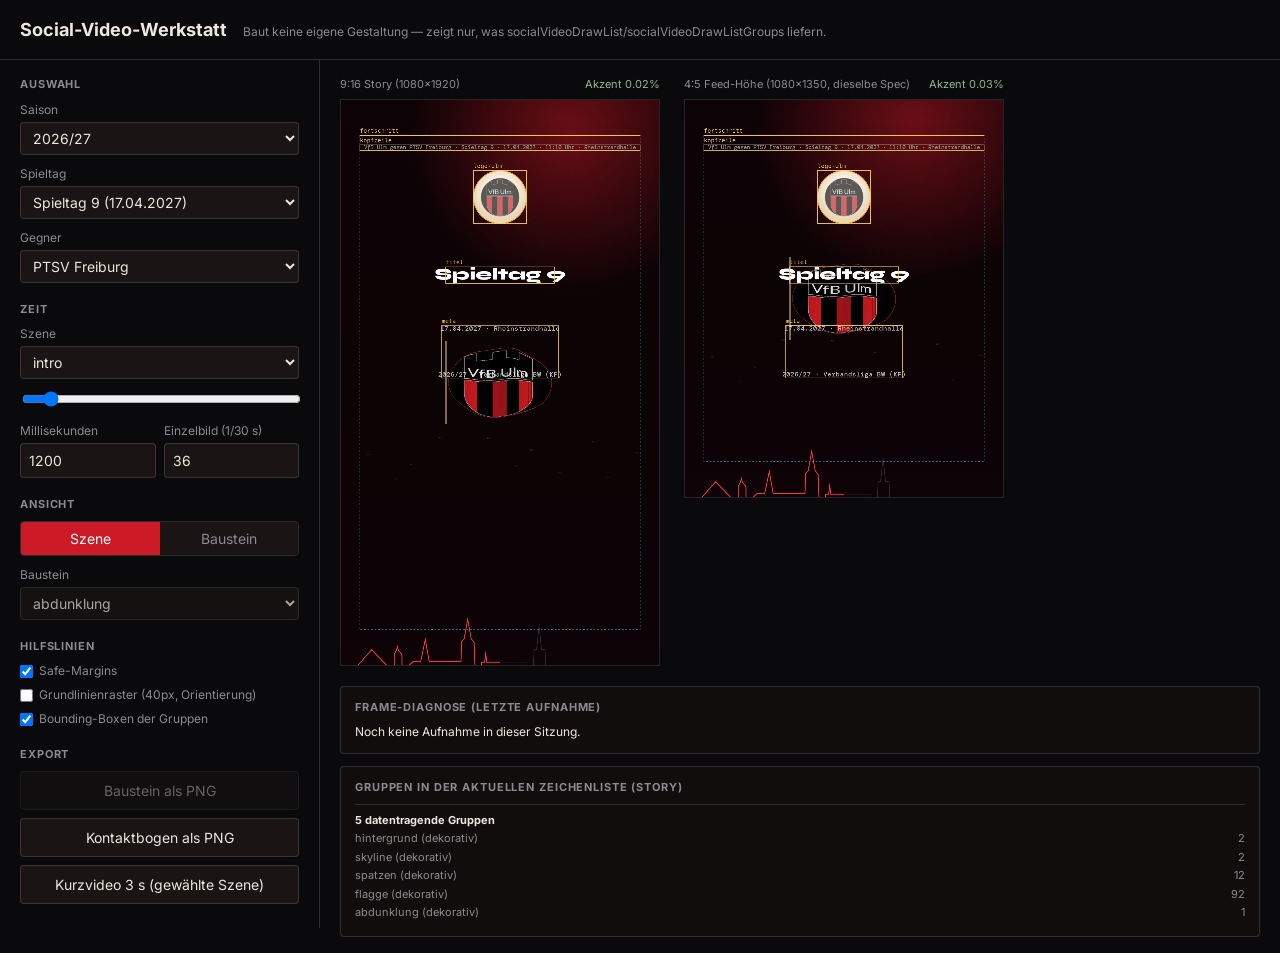
<file: social-video-lab.html>
<!doctype html>
<html lang="de">
<head>
<meta charset="utf-8">
<meta name="viewport" content="width=device-width, initial-scale=1">
<title>Social-Video-Werkstatt</title>
<!--
  S2e — Renderer-Werkstatt, Stufe 3. Eigenständige Datei, NICHT in index.html eingebunden, kein neuer Tab in
  der App. Lädt dieselben vier klassischen Skripte wie index.html (season-data-embedded.js,
  matchcenter-core.js, social-video-assets.js, social-video-renderer.js — die vierte Datei war nötig, weil
  buildSocialVideoSpec rund 80 geteilte Matchcenter-/Saison-Funktionen braucht, die zu Recht nicht in
  social-video-renderer.js verschoben wurden, siehe Kopfkommentar dort) und enthält SELBST keine einzige
  eigene Layout- oder Textberechnung — jede Zeichenentscheidung kommt aus socialVideoDrawList/
  socialVideoDrawListGroups. Diese Datei ist reine Bedienoberfläche + Export-Verdrahtung.
-->
<!-- S2e-Aufgabe 1 (Schriftfrage): dieselbe Schrift-Deklaration wie index.html — EINE gemeinsame Datei,
     nicht zwei eigene (siehe deren Kopfkommentar). -->
<link rel="stylesheet" href="social-video-fonts.css">
<style>
  :root{
    --ink:#EDE7DF; --muted:#8A8A90; --accent:#CC1A27; --bg:#0E0306; --panel:#171012;
    --hairline:rgba(255,255,255,.14); --warn:#ff5a5a; --ok:#8FB88F;
  }
  *{box-sizing:border-box;}
  body{margin:0;background:#0a0a0c;color:var(--ink);font:14px/1.5 -apple-system,Segoe UI,Inter,sans-serif;}
  header{padding:16px 20px;border-bottom:1px solid var(--hairline);display:flex;align-items:baseline;gap:16px;flex-wrap:wrap;}
  header h1{font-size:18px;margin:0;font-weight:700;}
  header p{margin:0;color:var(--muted);font-size:12px;}
  .layout{display:flex;gap:0;align-items:flex-start;}
  .controls{width:320px;flex:none;padding:16px 20px;border-right:1px solid var(--hairline);position:sticky;top:0;max-height:100vh;overflow:auto;}
  .controls h2{font-size:11px;text-transform:uppercase;letter-spacing:.08em;color:var(--muted);margin:18px 0 8px;}
  .controls h2:first-child{margin-top:0;}
  .field{margin-bottom:10px;}
  .field label{display:block;font-size:12px;color:var(--muted);margin-bottom:3px;}
  select,input[type=number]{width:100%;background:#1a1414;color:var(--ink);border:1px solid var(--hairline);border-radius:4px;padding:6px 8px;font:inherit;}
  input[type=range]{width:100%;}
  .row{display:flex;gap:8px;align-items:center;}
  .row > *{flex:1;}
  .toggle{display:flex;border:1px solid var(--hairline);border-radius:4px;overflow:hidden;}
  .toggle button{flex:1;background:#1a1414;color:var(--muted);border:none;padding:6px 0;font:inherit;cursor:pointer;}
  .toggle button.active{background:var(--accent);color:#fff;}
  .checkrow{display:flex;align-items:center;gap:6px;margin-bottom:6px;font-size:12px;color:var(--muted);}
  .checkrow input{margin:0;}
  button.action{width:100%;background:#1a1414;color:var(--ink);border:1px solid var(--hairline);border-radius:4px;padding:8px;font:inherit;cursor:pointer;margin-bottom:8px;}
  button.action:hover{border-color:var(--accent);}
  button.action:disabled{opacity:.4;cursor:not-allowed;}
  .main{flex:1;padding:16px 20px;min-width:0;}
  .canvases{display:flex;gap:24px;flex-wrap:wrap;align-items:flex-start;}
  .canvas-box{flex:none;}
  .canvas-box .meta{font-size:11px;color:var(--muted);margin-bottom:6px;display:flex;justify-content:space-between;gap:12px;}
  .canvas-box .meta .accent-ok{color:var(--ok);}
  .canvas-box .meta .accent-warn{color:var(--warn);}
  canvas{display:block;background:#000;border:1px solid var(--hairline);max-width:320px;height:auto;}
  canvas.feed{max-width:320px;}
  .diag{margin-top:20px;padding:12px 14px;border:1px solid var(--hairline);border-radius:4px;background:#120d0d;font-size:12px;}
  .diag h2{margin:0 0 8px;font-size:11px;text-transform:uppercase;letter-spacing:.08em;color:var(--muted);}
  .diag .deviation.bad{color:var(--warn);font-weight:700;}
  .diag .deviation.good{color:var(--ok);}
  .groups-list{font-size:11px;color:var(--muted);margin-top:4px;max-height:120px;overflow:auto;border-top:1px solid var(--hairline);padding-top:6px;}
  .groups-list div{display:flex;justify-content:space-between;padding:1px 0;}
  .groups-list .over{color:var(--warn);}
</style>
</head>
<body>
<header>
  <h1>Social-Video-Werkstatt</h1>
  <p>Baut keine eigene Gestaltung — zeigt nur, was socialVideoDrawList/socialVideoDrawListGroups liefern.</p>
</header>
<div class="layout">
  <div class="controls">
    <h2>Auswahl</h2>
    <div class="field">
      <label for="f-season">Saison</label>
      <select id="f-season"></select>
    </div>
    <div class="field">
      <label for="f-matchday">Spieltag</label>
      <select id="f-matchday"></select>
    </div>
    <div class="field">
      <label for="f-opponent">Gegner</label>
      <select id="f-opponent"></select>
    </div>

    <h2>Zeit</h2>
    <div class="field">
      <label for="f-scene">Szene</label>
      <select id="f-scene"></select>
    </div>
    <div class="field">
      <input type="range" id="f-frame" min="0" max="449" step="1" value="0">
    </div>
    <div class="field row">
      <div><label for="f-ms">Millisekunden</label><input type="number" id="f-ms" min="0" max="15000" step="1" value="0"></div>
      <div><label for="f-frameno">Einzelbild (1/30 s)</label><input type="number" id="f-frameno" min="0" max="449" step="1" value="0"></div>
    </div>

    <h2>Ansicht</h2>
    <div class="field">
      <div class="toggle" id="f-mode">
        <button data-mode="scene" class="active" type="button">Szene</button>
        <button data-mode="baustein" type="button">Baustein</button>
      </div>
    </div>
    <div class="field">
      <label for="f-group">Baustein</label>
      <select id="f-group" disabled></select>
    </div>

    <h2>Hilfslinien</h2>
    <label class="checkrow"><input type="checkbox" id="f-safe" checked> Safe-Margins</label>
    <label class="checkrow"><input type="checkbox" id="f-grid"> Grundlinienraster (40px, Orientierung)</label>
    <label class="checkrow"><input type="checkbox" id="f-boxes" checked> Bounding-Boxen der Gruppen</label>

    <h2>Export</h2>
    <button class="action" id="btn-png" disabled>Baustein als PNG</button>
    <button class="action" id="btn-sheet">Kontaktbogen als PNG</button>
    <button class="action" id="btn-video">Kurzvideo 3 s (gewählte Szene)</button>
  </div>
  <div class="main">
    <div class="canvases">
      <div class="canvas-box">
        <div class="meta"><span>9:16 Story (1080×1920)</span><span id="accent-story">Akzent —</span></div>
        <canvas id="cv-story" width="1080" height="1920"></canvas>
      </div>
      <div class="canvas-box">
        <div class="meta"><span>4:5 Feed-Höhe (1080×1350, dieselbe Spec)</span><span id="accent-feed">Akzent —</span></div>
        <canvas id="cv-feed" class="feed" width="1080" height="1350"></canvas>
      </div>
    </div>
    <div class="diag">
      <h2>Frame-Diagnose (letzte Aufnahme)</h2>
      <div id="diag-body">Noch keine Aufnahme in dieser Sitzung.</div>
    </div>
    <div class="diag" style="margin-top:12px;">
      <h2>Gruppen in der aktuellen Zeichenliste (Story)</h2>
      <div class="groups-list" id="groups-readout"></div>
    </div>
  </div>
</div>

<script src="season-data-embedded.js"></script>
<script src="matchcenter-core.js"></script>
<script src="social-video-assets.js"></script>
<script src="social-video-renderer.js"></script>
<script>
(async function () {
  'use strict';

  // ── Bootstrap: dieselben minimalen Stubs wie scripts/test-social-video-render.mjs (node:vm-Kontext),
  // hier aber im echten Browser als globale var-Deklarationen. Validiert durch die komplette Testsuite, die
  // exakt dieselben Stubwerte verwendet (cachedAnalysis als Passthrough, kein ACTIVE_SEASON_CONFIG-Inhalt
  // nötig, SEASON_START/-END leer) — siehe matchcenter-core.js Kopfkommentar.
  const SEASON_CONFIG = {};
  const seasonKeys = Object.keys(window.STATIC_SEASON_DATA || {}).sort();
  for (const key of seasonKeys) SEASON_CONFIG[key] = { label: window.STATIC_SEASON_DATA[key].label || key, seasonId: null, dateRange: null };
  window.SEASON_CONFIG = SEASON_CONFIG;
  window.ACTIVE_SEASON_CONFIG = {};
  window.CURRENT_SEASON_KEY = seasonKeys[seasonKeys.length - 1] || '';
  window.SEASON_START = '';
  window.SEASON_END = '';
  window.cachedAnalysis = (key, fn) => fn();
  window.analysisCacheKey = () => '';
  window.detectSide = () => null;
  const SEASONS = {};
  for (const key of seasonKeys) {
    const raw = window.STATIC_SEASON_DATA[key];
    const games = (raw.games || []).map(normalizeGame);
    SEASONS[key] = { data: { rawLeagueGames: games, rawGames: games } };
  }
  window.SEASONS = SEASONS;

  // ── DOM-Referenzen ──────────────────────────────────────────────────────
  const el = {
    season: document.getElementById('f-season'),
    matchday: document.getElementById('f-matchday'),
    opponent: document.getElementById('f-opponent'),
    scene: document.getElementById('f-scene'),
    frame: document.getElementById('f-frame'),
    ms: document.getElementById('f-ms'),
    frameno: document.getElementById('f-frameno'),
    group: document.getElementById('f-group'),
    safe: document.getElementById('f-safe'),
    grid: document.getElementById('f-grid'),
    boxes: document.getElementById('f-boxes'),
    modeButtons: [...document.querySelectorAll('#f-mode button')],
    cvStory: document.getElementById('cv-story'),
    cvFeed: document.getElementById('cv-feed'),
    accentStory: document.getElementById('accent-story'),
    accentFeed: document.getElementById('accent-feed'),
    diagBody: document.getElementById('diag-body'),
    groupsReadout: document.getElementById('groups-readout'),
    btnPng: document.getElementById('btn-png'),
    btnSheet: document.getElementById('btn-sheet'),
    btnVideo: document.getElementById('btn-video'),
  };

  const FRAME_MS = 1000 / SOCIAL_VIDEO_FPS; // 1/30s, exakt wie der Renderer
  const FRAME_COUNT = Math.round(SOCIAL_VIDEO_DURATION_MS / FRAME_MS); // 450

  const state = {
    specsForMatchday: [], // Array von Story-Specs (ein Eintrag je Ulm-Gegner), aus buildSocialVideoSpec
    spec: null,           // gewählte Story-Spec — GLEICHE Spec treibt beide Formate (format wird pro Panel überschrieben)
    assets: null,         // Promise<{assetKey:Image}>, einmal pro Spec geladen
    mode: 'scene',
    frameIndex: 0,
  };

  // ── Hilfsfunktionen, rein UI-seitig (keine Layout-/Textberechnung — nur Wiring) ──────────────────────
  function msOfFrame(i) { return Math.round(i * FRAME_MS); }
  function frameOfMs(ms) { return Math.round(ms / FRAME_MS); }

  function populateSelect(select, items, toLabel, toValue) {
    select.innerHTML = '';
    for (const item of items) {
      const opt = document.createElement('option');
      opt.value = toValue(item);
      opt.textContent = toLabel(item);
      select.appendChild(opt);
    }
  }

  // ── Saison/Spieltag/Gegner-Kaskade ──────────────────────────────────────
  function seasonsWithMatchdays() {
    return seasonKeys.filter((k) => getSeasonMatchdays(k).some((m) => m.number != null));
  }
  function loadMatchdaysFor(seasonKey) {
    const mds = getSeasonMatchdays(seasonKey).filter((m) => m.number != null);
    populateSelect(el.matchday, mds, (m) => `Spieltag ${m.number} (${formatDateDE(m.date)})`, (m) => m.key);
    if (mds.length) el.matchday.value = mds[mds.length - 1].key;
    loadOpponentsFor(seasonKey, el.matchday.value);
  }
  function loadOpponentsFor(seasonKey, matchdayKey) {
    const specs = buildSocialVideoSpec({ seasonKey, matchdayKey, format: 'story-9x16' }).filter((s) => s.matchday);
    state.specsForMatchday = specs;
    populateSelect(el.opponent, specs, (s) => s.opponentDisplay || 'Gegner', (s) => s.opponentDisplay || '');
    selectSpec(specs[0] || null);
  }
  function selectSpec(spec) {
    state.spec = spec;
    state.assets = spec ? socialVideoLoadAssets(spec) : Promise.resolve({});
    if (spec) {
      populateSelect(el.scene, spec.scenes, (s) => s.id, (s) => s.id);
      if (spec.scenes.length) el.scene.value = spec.scenes[0].id;
    } else {
      el.scene.innerHTML = '<option value="">— kein Ulm-Spiel —</option>';
    }
    refreshGroupOptions();
    render();
  }

  el.season.addEventListener('change', () => loadMatchdaysFor(el.season.value));
  el.matchday.addEventListener('change', () => loadOpponentsFor(el.season.value, el.matchday.value));
  el.opponent.addEventListener('change', () => {
    const spec = state.specsForMatchday.find((s) => (s.opponentDisplay || '') === el.opponent.value);
    selectSpec(spec || null);
  });
  el.scene.addEventListener('change', () => {
    if (!state.spec) return;
    const scene = state.spec.scenes.find((s) => s.id === el.scene.value);
    if (scene) setFrame(frameOfMs(Math.round(scene.startMs + (scene.endMs - scene.startMs) * 0.5)));
    refreshGroupOptions();
  });

  // ── Zeitregler (Frame-exakt, 1/30s) ─────────────────────────────────────
  function setFrame(i) {
    i = Math.max(0, Math.min(FRAME_COUNT - 1, i));
    state.frameIndex = i;
    el.frame.value = String(i);
    el.frameno.value = String(i);
    el.ms.value = String(msOfFrame(i));
    syncSceneSelectToFrame();
    render();
  }
  function syncSceneSelectToFrame() {
    if (!state.spec) return;
    const ms = msOfFrame(state.frameIndex);
    const at = socialVideoSceneAt(state.spec, ms);
    if (at?.scene && el.scene.value !== at.scene.id) { el.scene.value = at.scene.id; refreshGroupOptions(); }
  }
  el.frame.addEventListener('input', () => setFrame(Number(el.frame.value)));
  el.frameno.addEventListener('change', () => setFrame(Number(el.frameno.value) || 0));
  el.ms.addEventListener('change', () => setFrame(frameOfMs(Number(el.ms.value) || 0)));

  // ── Szene/Baustein-Umschalter ────────────────────────────────────────────
  el.modeButtons.forEach((btn) => btn.addEventListener('click', () => {
    state.mode = btn.dataset.mode;
    el.modeButtons.forEach((b) => b.classList.toggle('active', b === btn));
    el.group.disabled = state.mode !== 'baustein';
    el.btnPng.disabled = state.mode !== 'baustein';
    render();
  }));
  el.group.addEventListener('change', render);
  el.safe.addEventListener('change', render);
  el.grid.addEventListener('change', render);
  el.boxes.addEventListener('change', render);

  function refreshGroupOptions() {
    if (!state.spec) { el.group.innerHTML = ''; return; }
    const ms = msOfFrame(state.frameIndex);
    const list = socialVideoDrawList(state.spec, ms);
    const groups = socialVideoDrawListGroups(list).map((g) => g.name).sort();
    const prev = el.group.value;
    populateSelect(el.group, groups, (g) => g, (g) => g);
    if (groups.includes(prev)) el.group.value = prev;
  }

  // ── Rendern ──────────────────────────────────────────────────────────────
  function areaOf(c) {
    if (c.type === 'rect') return Math.max(0, c.w) * Math.max(0, c.h);
    if (c.type === 'circle') return Math.PI * c.r * c.r;
    if (c.type === 'text') return Math.max(0, c.maxWidth || 0) * Math.max(0, c.size || 0);
    return 0;
  }
  function accentPercent(list, canvasArea) {
    const area = list.filter((c) => c.accent).reduce((s, c) => s + areaOf(c), 0);
    return (area / canvasArea) * 100;
  }

  function drawOverlays(ctx, list, width, height) {
    ctx.save();
    if (el.safe.checked) {
      ctx.strokeStyle = 'rgba(80,200,255,.65)';
      ctx.lineWidth = 2;
      ctx.setLineDash([6, 6]);
      ctx.strokeRect(SOCIAL_VIDEO_SAFE_LEFT, SOCIAL_VIDEO_SAFE_TOP, width - SOCIAL_VIDEO_SAFE_LEFT * 2, height - SOCIAL_VIDEO_SAFE_TOP * 2);
      ctx.setLineDash([]);
    }
    if (el.grid.checked) {
      // Orientierungshilfe, kein vom Renderer erzwungenes Raster (es gibt keine BASELINE_GRID-Konstante) —
      // 40px ist eine runde Näherung an die in socialVideoLayoutOpponentKanon üblichen Zeilenabstände.
      ctx.strokeStyle = 'rgba(255,255,255,.08)';
      ctx.lineWidth = 1;
      for (let y = 0; y < height; y += 40) { ctx.beginPath(); ctx.moveTo(0, y + 0.5); ctx.lineTo(width, y + 0.5); ctx.stroke(); }
    }
    if (el.boxes.checked) {
      const groups = socialVideoDrawListGroups(list);
      const decorative = new Set(['hintergrund', 'skyline', 'spatzen', 'flagge', 'abdunklung']);
      ctx.font = '20px monospace';
      ctx.textBaseline = 'bottom';
      for (const g of groups) {
        if (decorative.has(g.name)) continue;
        ctx.strokeStyle = 'rgba(255,210,80,.9)';
        ctx.lineWidth = 2;
        ctx.strokeRect(g.bbox.x0, g.bbox.y0, g.bbox.x1 - g.bbox.x0, g.bbox.y1 - g.bbox.y0);
        ctx.fillStyle = 'rgba(255,210,80,.95)';
        ctx.fillText(g.name, g.bbox.x0, Math.max(18, g.bbox.y0 - 4));
      }
    }
    ctx.restore();
  }

  // Baustein-Ansicht: voller Frame auf ein Offscreen-Canvas, dann auf die Bounding-Box (+ Rand) der
  // gewählten Gruppe zugeschnitten und auf die volle Zielfläche hochskaliert — "auf dem echten Hintergrund
  // des Kanons" (Auftrag Stufe 3), kein isoliertes Neuzeichnen der Gruppen-Kommandos.
  function drawBausteinCrop(ctx, offscreen, list, width, height) {
    const groups = socialVideoDrawListGroups(list);
    const g = groups.find((x) => x.name === el.group.value);
    ctx.fillStyle = '#000';
    ctx.fillRect(0, 0, width, height);
    if (!g) return;
    const margin = Math.max(24, (g.bbox.x1 - g.bbox.x0) * 0.08);
    const sx = Math.max(0, g.bbox.x0 - margin), sy = Math.max(0, g.bbox.y0 - margin);
    const sw = Math.min(width, g.bbox.x1 + margin) - sx;
    const sh = Math.min(height, g.bbox.y1 + margin) - sy;
    if (sw <= 0 || sh <= 0) return;
    ctx.drawImage(offscreen, sx, sy, sw, sh, 0, 0, width, height);
  }

  async function renderOne(canvas, spec, assets, list) {
    const width = SOCIAL_VIDEO_WIDTH, height = socialVideoHeightForFormat(spec.format);
    const ctx = canvas.getContext('2d');
    if (state.mode === 'scene') {
      socialVideoRenderFrame(ctx, list, assets, null);
      drawOverlays(ctx, list, width, height);
    } else {
      const off = document.createElement('canvas');
      off.width = width; off.height = height;
      socialVideoRenderFrame(off.getContext('2d'), list, assets, null);
      drawBausteinCrop(ctx, off, list, width, height);
    }
    return width * height;
  }

  let renderToken = 0;
  async function render() {
    if (!state.spec) return;
    const token = ++renderToken;
    // S2e-Aufgabe 1: vor jedem Zeichnen warten (socialVideoEnsureFontsReady ist gecacht — nach dem ersten
    // echten Laden kehrt dieser Aufruf sofort zurück, siehe social-video-renderer.js).
    const [assets] = await Promise.all([state.assets, socialVideoEnsureFontsReady()]);
    if (token !== renderToken) return; // Auswahl hat sich während des Ladens geändert
    const ms = msOfFrame(state.frameIndex);
    const storySpec = state.spec;
    const feedSpec = { ...state.spec, format: 'feed-4x5' };
    const listStory = socialVideoDrawList(storySpec, ms);
    const listFeed = socialVideoDrawList(feedSpec, ms);
    const areaStory = await renderOne(el.cvStory, storySpec, assets, listStory);
    const areaFeed = await renderOne(el.cvFeed, feedSpec, assets, listFeed);

    const pctStory = accentPercent(listStory, areaStory);
    const pctFeed = accentPercent(listFeed, areaFeed);
    el.accentStory.textContent = `Akzent ${pctStory.toFixed(2)}%`;
    el.accentStory.className = pctStory > 5 ? 'accent-warn' : 'accent-ok';
    el.accentFeed.textContent = `Akzent ${pctFeed.toFixed(2)}%`;
    el.accentFeed.className = pctFeed > 5 ? 'accent-warn' : 'accent-ok';

    const groups = socialVideoDrawListGroups(listStory);
    const decorative = new Set(['hintergrund', 'skyline', 'spatzen', 'flagge', 'abdunklung']);
    const dataGroups = groups.filter((g) => !decorative.has(g.name));
    el.groupsReadout.innerHTML = `<div style="font-weight:700;color:${dataGroups.length > 5 ? 'var(--warn)' : 'var(--ink)'}">${dataGroups.length} datentragende Gruppen${dataGroups.length > 5 ? ' — über 5 (Kanon-2a-Befund, siehe Bericht)' : ''}</div>` +
      groups.map((g) => `<div class="${!decorative.has(g.name) ? '' : ''}"><span>${g.name}${decorative.has(g.name) ? ' (dekorativ)' : ''}</span><span>${g.count}</span></div>`).join('');
  }

  // ── Export 1: Baustein als PNG ───────────────────────────────────────────
  function downloadCanvasPng(canvas, filename) {
    const a = document.createElement('a');
    a.href = canvas.toDataURL('image/png');
    a.download = filename;
    document.body.appendChild(a); a.click(); a.remove();
  }
  el.btnPng.addEventListener('click', () => {
    if (!state.spec || state.mode !== 'baustein') return;
    const ms = msOfFrame(state.frameIndex);
    const group = el.group.value || 'gruppe';
    downloadCanvasPng(el.cvStory, `lab-story-${group}-${ms}.png`);
    downloadCanvasPng(el.cvFeed, `lab-feed-${group}-${ms}.png`);
  });

  // ── Export 2: Kontaktbogen als PNG (alle Bausteine der gewählten Szene, beide Formate, EIN Bild) ──────
  el.btnSheet.addEventListener('click', async () => {
    if (!state.spec) return;
    const sceneId = el.scene.value;
    const scene = state.spec.scenes.find((s) => s.id === sceneId);
    if (!scene) return;
    const ms = Math.round(scene.startMs + (scene.endMs - scene.startMs) * 0.5);
    const [assets] = await Promise.all([state.assets, socialVideoEnsureFontsReady()]);
    const decorative = new Set(['hintergrund', 'skyline', 'spatzen', 'flagge', 'abdunklung']);

    async function tilesFor(spec) {
      const width = SOCIAL_VIDEO_WIDTH, height = socialVideoHeightForFormat(spec.format);
      const list = socialVideoDrawList(spec, ms);
      const off = document.createElement('canvas');
      off.width = width; off.height = height;
      socialVideoRenderFrame(off.getContext('2d'), list, assets, null);
      const groups = socialVideoDrawListGroups(list).filter((g) => !decorative.has(g.name));
      return groups.map((g) => {
        const margin = Math.max(24, (g.bbox.x1 - g.bbox.x0) * 0.08);
        const sx = Math.max(0, g.bbox.x0 - margin), sy = Math.max(0, g.bbox.y0 - margin);
        const sw = Math.min(width, g.bbox.x1 + margin) - sx, sh = Math.min(height, g.bbox.y1 + margin) - sy;
        return { name: g.name, off, sx, sy, sw, sh };
      });
    }
    const storyTiles = await tilesFor(state.spec);
    const feedTiles = await tilesFor({ ...state.spec, format: 'feed-4x5' });

    const tileW = 300, tileH = 340, labelH = 26, pad = 12;
    const cols = Math.max(storyTiles.length, feedTiles.length, 1);
    const sheet = document.createElement('canvas');
    sheet.width = cols * (tileW + pad) + pad;
    sheet.height = (labelH + tileH) * 2 + pad * 3 + 30;
    const sctx = sheet.getContext('2d');
    sctx.fillStyle = '#0a0a0c'; sctx.fillRect(0, 0, sheet.width, sheet.height);
    sctx.fillStyle = '#EDE7DF'; sctx.font = '16px monospace';
    sctx.fillText(`Kontaktbogen — Szene "${sceneId}" — t=${ms}ms — ${state.spec.opponentDisplay || ''}`, pad, 20);

    function drawRow(tiles, rowY, rowLabel) {
      tiles.forEach((t, i) => {
        const x = pad + i * (tileW + pad);
        sctx.fillStyle = '#8A8A90'; sctx.font = '12px monospace';
        sctx.fillText(`${rowLabel}: ${t.name}`, x, rowY + 14);
        const destH = tileH, destW = Math.min(tileW, destH * (t.sw / t.sh));
        const dx = x + (tileW - destW) / 2;
        sctx.fillStyle = '#000'; sctx.fillRect(x, rowY + labelH, tileW, tileH);
        if (t.sw > 0 && t.sh > 0) sctx.drawImage(t.off, t.sx, t.sy, t.sw, t.sh, dx, rowY + labelH, destW, destH);
      });
    }
    drawRow(storyTiles, 30, '9:16');
    drawRow(feedTiles, 30 + labelH + tileH + pad, '4:5');
    downloadCanvasPng(sheet, `lab-kontaktbogen-${sceneId}-${ms}.png`);
  });

  // ── Export 3: Kurzvideo 3s (gewählte Szene, identischer Aufnahmepfad wie die App) ──────────────────────
  function setDiag(html) { el.diagBody.innerHTML = html; }
  let videoAbort = null;
  el.btnVideo.addEventListener('click', async () => {
    if (!state.spec) return;
    if (videoAbort) { videoAbort.abort(); return; }
    const sceneId = el.scene.value;
    const scene = state.spec.scenes.find((s) => s.id === sceneId);
    if (!scene) return;
    const miniSpec = { ...state.spec, durationMs: 3000, scenes: [{ ...scene, startMs: 0, endMs: 3000 }] };
    const targetFrames = Math.round(3000 / FRAME_MS); // 90
    videoAbort = new AbortController();
    el.btnVideo.textContent = 'Abbrechen';
    setDiag(`Gezeichnet: 0/${targetFrames} &nbsp; In Stream geschoben: 0/${targetFrames} &nbsp; Soll: ${targetFrames}`);
    try {
      const result = await socialVideoCaptureVideo(miniSpec, {
        signal: videoAbort.signal,
        onProgress: ({ phase, frameIndex, frameCount }) => {
          const drawn = phase === 'render' ? frameIndex + 1 : frameCount;
          const pushed = phase === 'capture' ? frameIndex + 1 : 0;
          setDiag(`Gezeichnet: ${drawn}/${targetFrames} &nbsp; In Stream geschoben: ${pushed}/${targetFrames} &nbsp; Soll: ${targetFrames}`);
        },
      });
      if (result) {
        const deviation = Math.abs(result.frameCount - targetFrames) / targetFrames * 100;
        const cls = deviation > 2 ? 'deviation bad' : 'deviation good';
        setDiag(`Fertig. Tatsächlich im Stream: <b>${result.frameCount}</b>/${targetFrames} Bilder — Abweichung <span class="${cls}">${deviation.toFixed(1)}%</span>${deviation > 2 ? ' (ÜBER 2%)' : ''}`);
        const url = URL.createObjectURL(result.blob);
        const a = document.createElement('a');
        a.href = url; a.download = `lab-video-${sceneId}-3s.webm`;
        document.body.appendChild(a); a.click(); a.remove();
        URL.revokeObjectURL(url);
      } else {
        setDiag('Abgebrochen oder Video-Aufnahme in diesem Browser nicht verfügbar.');
      }
    } catch (e) {
      setDiag(`Fehlgeschlagen: ${e?.message || e}`);
    } finally {
      videoAbort = null;
      el.btnVideo.textContent = 'Kurzvideo 3 s (gewählte Szene)';
    }
  });

  // ── Start ────────────────────────────────────────────────────────────────
  await socialVideoEnsureFontsReady();
  const withGames = seasonsWithMatchdays();
  populateSelect(el.season, withGames.length ? withGames : seasonKeys, (k) => SEASON_CONFIG[k]?.label || k, (k) => k);
  if (withGames.length) el.season.value = withGames[withGames.length - 1];
  loadMatchdaysFor(el.season.value);
  setFrame(frameOfMs(socialVideoSceneTimeMs(state.spec || { scenes: [] }, el.scene.value, 0.5) || 0));
})();
</script>
</body>
</html>
</file>
<file: social-video-fonts.css>
/* S2e — Renderer-Werkstatt, Aufgabe 1 (Schriftfrage). EINE gemeinsame @font-face-Deklaration für index.html
   UND social-video-lab.html (nicht zwei eigene) — siehe scripts/cache-fonts.mjs für Herkunft/Lizenz-Quelle
   (Google Fonts, latin-Subset, lokal zwischengespeichert unter assets/fonts/). Ersetzt den bisherigen
   @import von https://fonts.googleapis.com/css2?... in index.html, der unter file:// (kein Netz) nie lud und
   Canvas2D dadurch still auf die Browser-Standardschrift zurückfallen ließ (sichtbar erst im exportierten
   Bild, kein Fehler). Lokale Schriftdateien unterliegen — anders als Bilder auf einem Canvas — keiner
   Same-Origin-Einschränkung; deshalb genügen relative Pfade, keine data:-URI-Einbettung nötig.

   Syne und Inter liefert Google Fonts aktuell nur als EINE Binärdatei für alle abgefragten Schnitte aus
   (geprüft, siehe cache-fonts.mjs) — die Gewichtsspanne 400 900 deckt deshalb jede im Renderer angefragte
   Stärke mit genau dieser einen Datei ab. DM Mono hat zwei echte, unterschiedliche statische Schnitte. */
@font-face {
  font-family: 'DM Mono';
  font-style: normal;
  font-weight: 400;
  font-display: block;
  src: url('assets/fonts/dm-mono-400.woff2') format('woff2');
}
@font-face {
  font-family: 'DM Mono';
  font-style: normal;
  font-weight: 500 900;
  font-display: block;
  src: url('assets/fonts/dm-mono-500.woff2') format('woff2');
}
@font-face {
  font-family: 'Syne';
  font-style: normal;
  font-weight: 400 900;
  font-display: block;
  src: url('assets/fonts/syne.woff2') format('woff2');
}
@font-face {
  font-family: 'Inter';
  font-style: normal;
  font-weight: 400 900;
  font-display: block;
  src: url('assets/fonts/inter.woff2') format('woff2');
}
</file>
